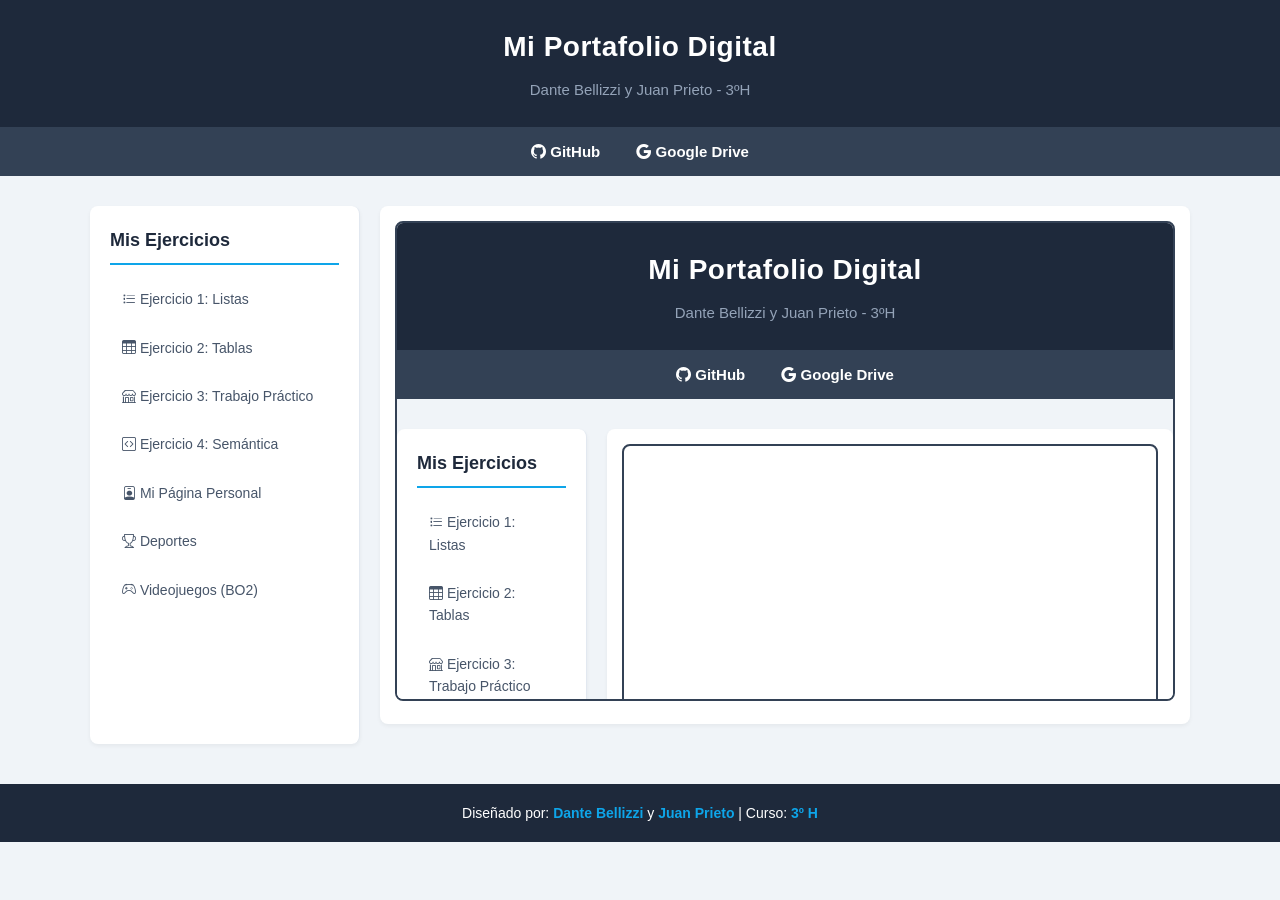
<file: mi_pagina/index.html>
<!DOCTYPE html>
<html lang="es">
<head>
    <meta charset="UTF-8">
    <meta name="viewport" content="width=device-width, initial-scale=1.0">
    <title>Mi Portafolio Digital - 3°H</title>
    <!-- Iconos de Bootstrap e Integración de CSS Externo -->
    <link rel="stylesheet" href="https://cdn.jsdelivr.net/npm/bootstrap-icons@1.11.3/font/bootstrap-icons.min.css">
    <link rel="stylesheet" href="css/estilos.css">
</head>
<body>

    <!-- Encabezado Principal -->
    <header>
        <h1>Mi Portafolio Digital</h1>
        <p>Dante Bellizzi y Juan Prieto - 3ºH</p>
    </header>

    <!-- Barra de Navegación -->
    <nav>
        <a href="https://github.com/Humanidades2026/Inform-tica" target="_blank">
            <i class="bi bi-github"></i> GitHub
        </a>
        <a href="https://drive.google.com/drive/folders/1Xgcanw8O7dKTSWCWfkYQDMkpa9wfxB5I" target="_blank">
            <i class="bi bi-google"></i> Google Drive
        </a>
    </nav>

    <!-- Contenedor Principal con Menú Lateral Flexbox y Visor Iframe -->
    <main class="flex-container">
       
        <!-- Menú Lateral -->
        <aside>
            <h3>Mis Ejercicios</h3>
            <ul>
                <li>
                    <a href="./pages/listas.html" target="visor">
                        <i class="bi bi-list-task"></i> Ejercicio 1: Listas
                    </a>
                </li>
                <li>
                    <a href="./pages/tabla1.html" target="visor">
                        <i class="bi bi-table"></i> Ejercicio 2: Tablas
                    </a>
                </li>
                <li>
                    <a href="./pages/tienda.html" target="visor">
                        <i class="bi bi-shop"></i> Ejercicio 3: Trabajo Práctico
                    </a>
                </li>
                <li>
                    <a href="./pages/semantica.html" target="visor">
                        <i class="bi bi-code-square"></i> Ejercicio 4: Semántica
                    </a>
                </li>
                <li>
                    <a href="./index.html" target="visor">
                        <i class="bi bi-person-badge"></i> Mi Página Personal
                    </a>
                </li>
                <li>
                    <a href="./pages/deportes.html" target="visor">
                        <i class="bi bi-trophy"></i> Deportes
                    </a>
                </li>
                <li>
                    <a href="./pages/videojuegos.html" target="visor">
                        <i class="bi bi-controller"></i> Videojuegos (BO2)
                    </a>
                </li>
            </ul>
        </aside>

        <!-- Sección del Visor (Iframe) -->
        <section class="visor-section">
            <iframe src="./index.html" name="visor" title="Visor de Ejercicios"></iframe>
        </section>

    </main>

    <!-- Pie de Página -->
    <footer>
        <p>Diseñado por: <span>Dante Bellizzi</span> y <span>Juan Prieto</span> | Curso: <span>3º H</span></p>
    </footer>

</body>
</html>
</file>
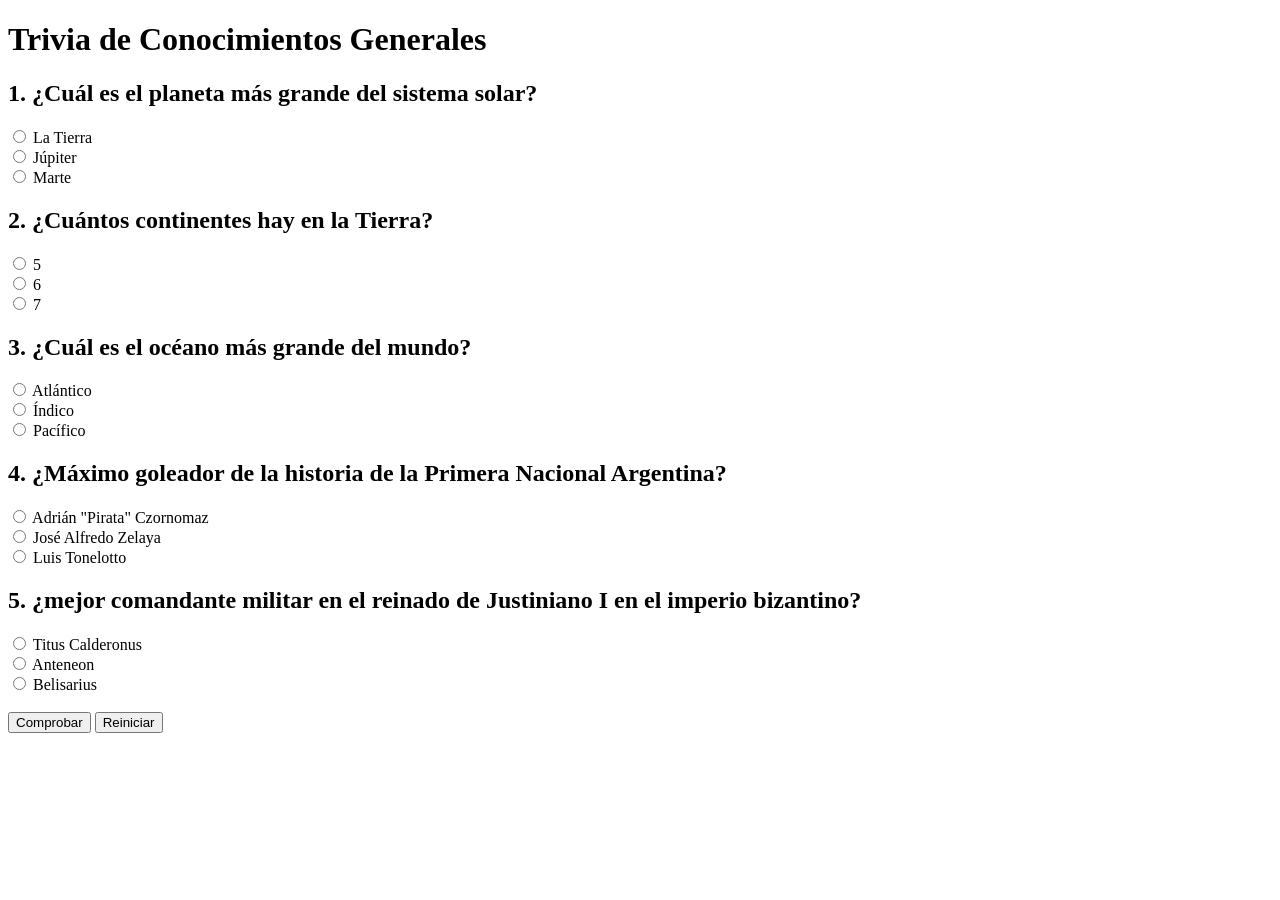
<file: javascript4.html>
<!DOCTYPE html>
<html lang="en">
<head>
    <meta charset="UTF-8">
    <meta name="viewport" content="width=device-width, initial-scale=1.0">
    <title>Document</title>
</head>
<body>
    <h1>Trivia de Conocimientos Generales</h1>
<h2>1. ¿Cuál es el planeta más grande del sistema solar?</h2>
<input type="radio" name="p1" value="a"> La Tierra<br>
<input type="radio" name="p1" value="b"> Júpiter<br>
<input type="radio" name="p1" value="c"> Marte<br>

<h2>2. ¿Cuántos continentes hay en la Tierra?</h2>
<input type="radio" name="p2" value="a"> 5<br>
<input type="radio" name="p2" value="b"> 6<br>
<input type="radio" name="p2" value="c"> 7<br>

<h2>3. ¿Cuál es el océano más grande del mundo?</h2>
<input type="radio" name="p3" value="a"> Atlántico<br>
<input type="radio" name="p3" value="b"> Índico<br>
<input type="radio" name="p3" value="c"> Pacífico<br>

<h2>4. ¿Máximo goleador de la historia de la Primera Nacional Argentina?</h2>
<input type="radio" name="p4" value="a"> Adrián "Pirata" Czornomaz<br>
<input type="radio" name="p4" value="b"> José Alfredo Zelaya<br>
<input type="radio" name="p4" value="c"> Luis Tonelotto<br>

<h2>5. ¿mejor comandante militar en el reinado de Justiniano I en el imperio bizantino?</h2>
<input type="radio" name="p5" value="a"> Titus Calderonus<br>
<input type="radio" name="p5" value="b"> Anteneon<br>
<input type="radio" name="p5" value="c"> Belisarius<br>

<br>
<button id="comprobar" type="button">Comprobar</button>
<button id="reiniciar" type="button">Reiniciar</button>
<p id="resultado"></p>
<script>
document.getElementById("comprobar").addEventListener("click", function() {
let puntaje = 0;
let p1 = document.querySelector('input[name="p1"]:checked');
let p2 = document.querySelector('input[name="p2"]:checked');
let p3 = document.querySelector('input[name="p3"]:checked');
let p4 = document.querySelector('input[name="p4"]:checked');
let p5 = document.querySelector('input[name="p5"]:checked');
if (!p1 || !p2 || !p3 || !p4 || !p5) {
document.getElementById("resultado").innerHTML =
"Debes responder las tres preguntas.";
return;
}
// Respuestas correctas
if (p1.value === "b") puntaje++;
if (p2.value === "c") puntaje++;
if (p3.value === "c") puntaje++;
if (p4.value === "a") puntaje++;
if (p5.value === "c") puntaje++;

let mensaje = "<h3>Resultado: " + puntaje + "/5 puntos</h3>";
    if (puntaje === 5) {
        mensaje += "¡Felicitaciones! Has respondido correctamente todas las preguntas.";
    } else if (puntaje === 2) {
        mensaje += "Buen intento. Solo te equivocaste en una pregunta.";
    } else {
        mensaje += "Te invito a intentarlo nuevamente.";
    }
    document.getElementById("resultado").innerHTML = mensaje;
    });
    document.getElementById("reiniciar").addEventListener("click", function() {
        let opciones = document.querySelectorAll('input[type="radio"]');
    for (let opcion of opciones) {
        opcion.checked = false;
    }
    document.getElementById("resultado").innerHTML = "";
    });
</script>
</body>
</html>
</file>
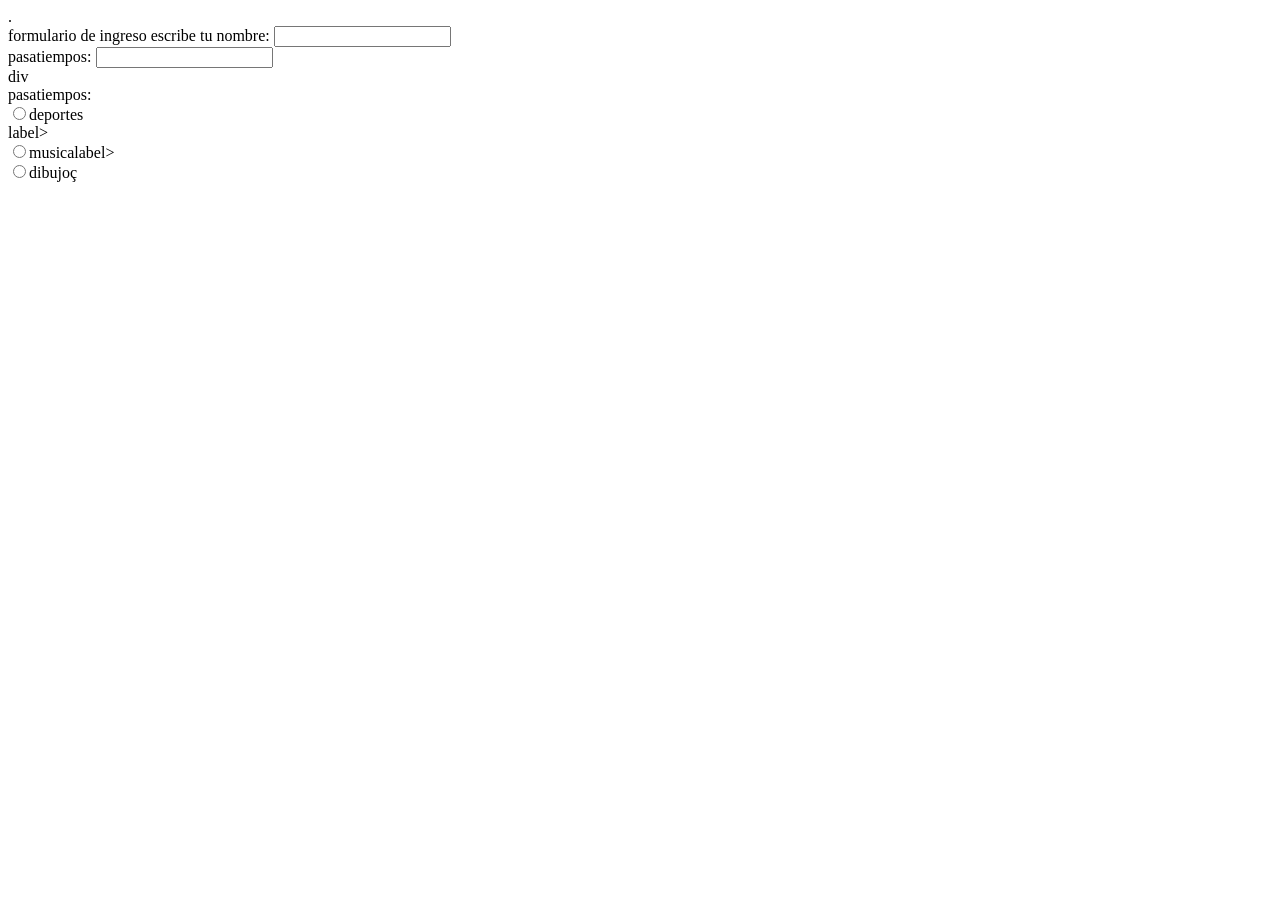
<file: pages/formulario.html>
<!DOCTYPE html>
<html lang="es">
<head>
    <meta charset="UTF-8">
    <meta name="viewport" content="width=device-width, initial-scale=1.0">
    <title>Document</title>
</head>
<body>
</html>.
   <form id="formulario"
 <h1>formulario de ingreso </h1>
</div>
  <label for="nombre"> escribe tu nombre:</label>
   <input type=" text" id="nombre" name="nombre">
</div>
<div>
<label for="edad" >pasatiempos:</label>
<input type="number" id="edad" name="edad">
</div>div
<div>
 <label for="p1">pasatiempos:</label><br>
 <input type="radio" name="p1" value="a">deportes</div>label><br>
 <input type="radio" name="p1" value="b">musica</div>label><br>
 <input type="radio" name="p1" value="c">dibujoç
</div>
</form>
</body>
</html>
</file>
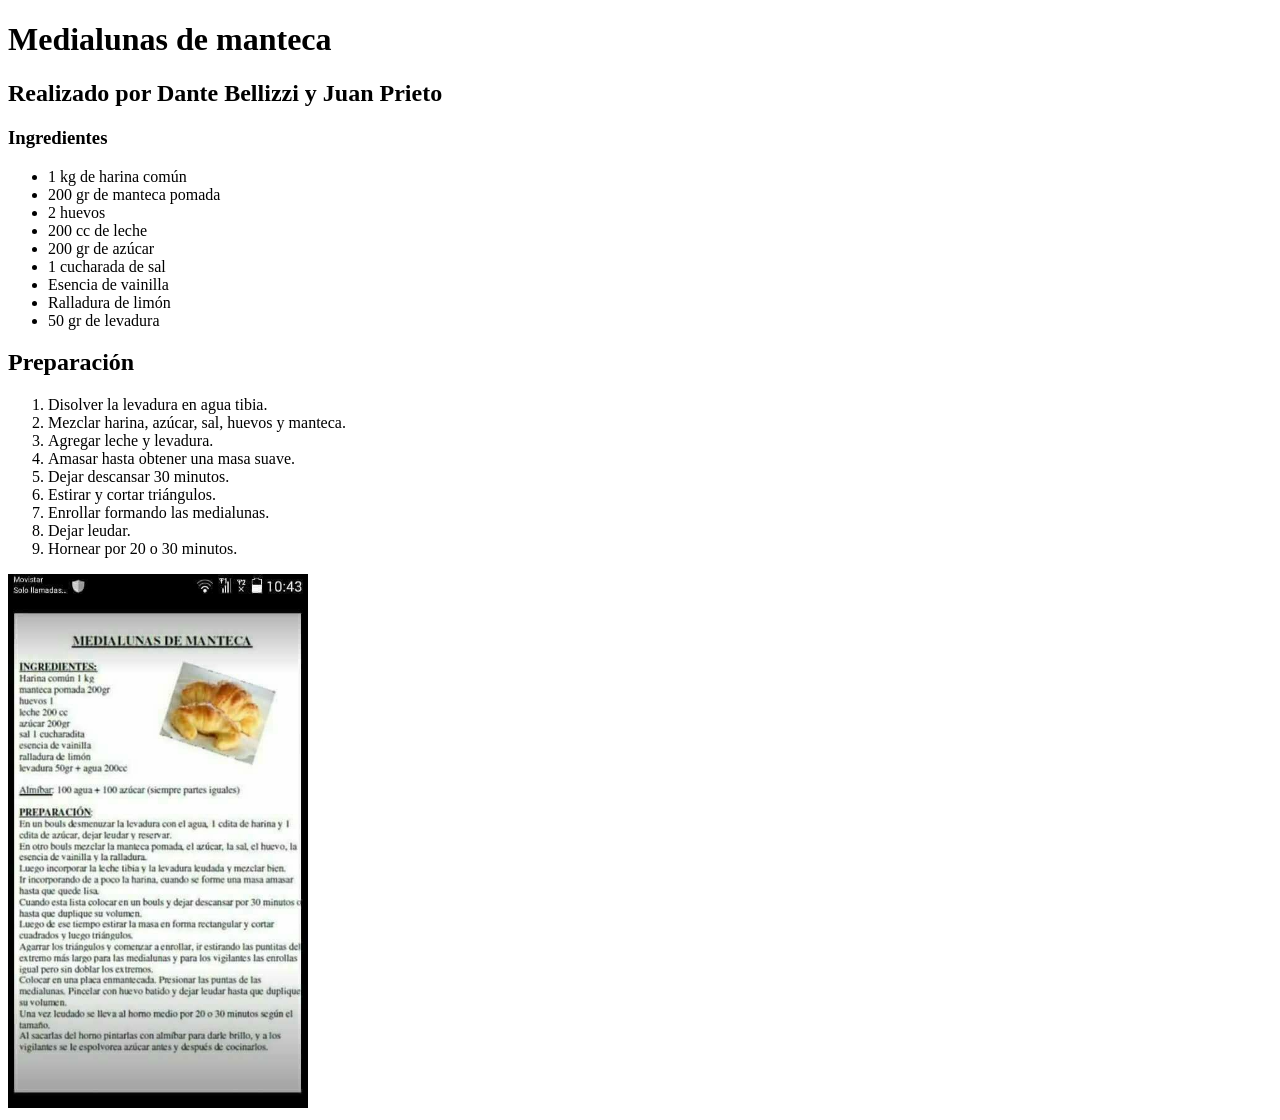
<file: pages/listas.html>
<!DOCTYPE html>
<html lang="es">
<head>
    <meta charset="UTF-8">
    <meta name="viewport" content="width=device-width, initial-scale=1.0">
    <title>Medialunas de manteca</title>
</head>
<body>

    <h1>Medialunas de manteca</h1>
    <h2> Realizado por Dante Bellizzi y Juan Prieto</h2>
    <h3>Ingredientes</h3>
    <ul>
        <li>1 kg de harina común</li>
        <li>200 gr de manteca pomada</li>
        <li>2 huevos</li>
        <li>200 cc de leche</li>
        <li>200 gr de azúcar</li>
        <li>1 cucharada de sal</li>
        <li>Esencia de vainilla</li>
        <li>Ralladura de limón</li>
        <li>50 gr de levadura</li>
    </ul>
    <h2>Preparación</h2>
    <ol>
        <li>Disolver la levadura en agua tibia.</li>
        <li>Mezclar harina, azúcar, sal, huevos y manteca.</li>
        <li>Agregar leche y levadura.</li>
        <li>Amasar hasta obtener una masa suave.</li>
        <li>Dejar descansar 30 minutos.</li>
        <li>Estirar y cortar triángulos.</li>
        <li>Enrollar formando las medialunas.</li>
        <li>Dejar leudar.</li>
        <li>Hornear por 20 o 30 minutos.</li>
    </ol>
    <img src="../img/recetas.jpg" alt="Medialunas de manteca" width="300">
</body>
</html>
</file>
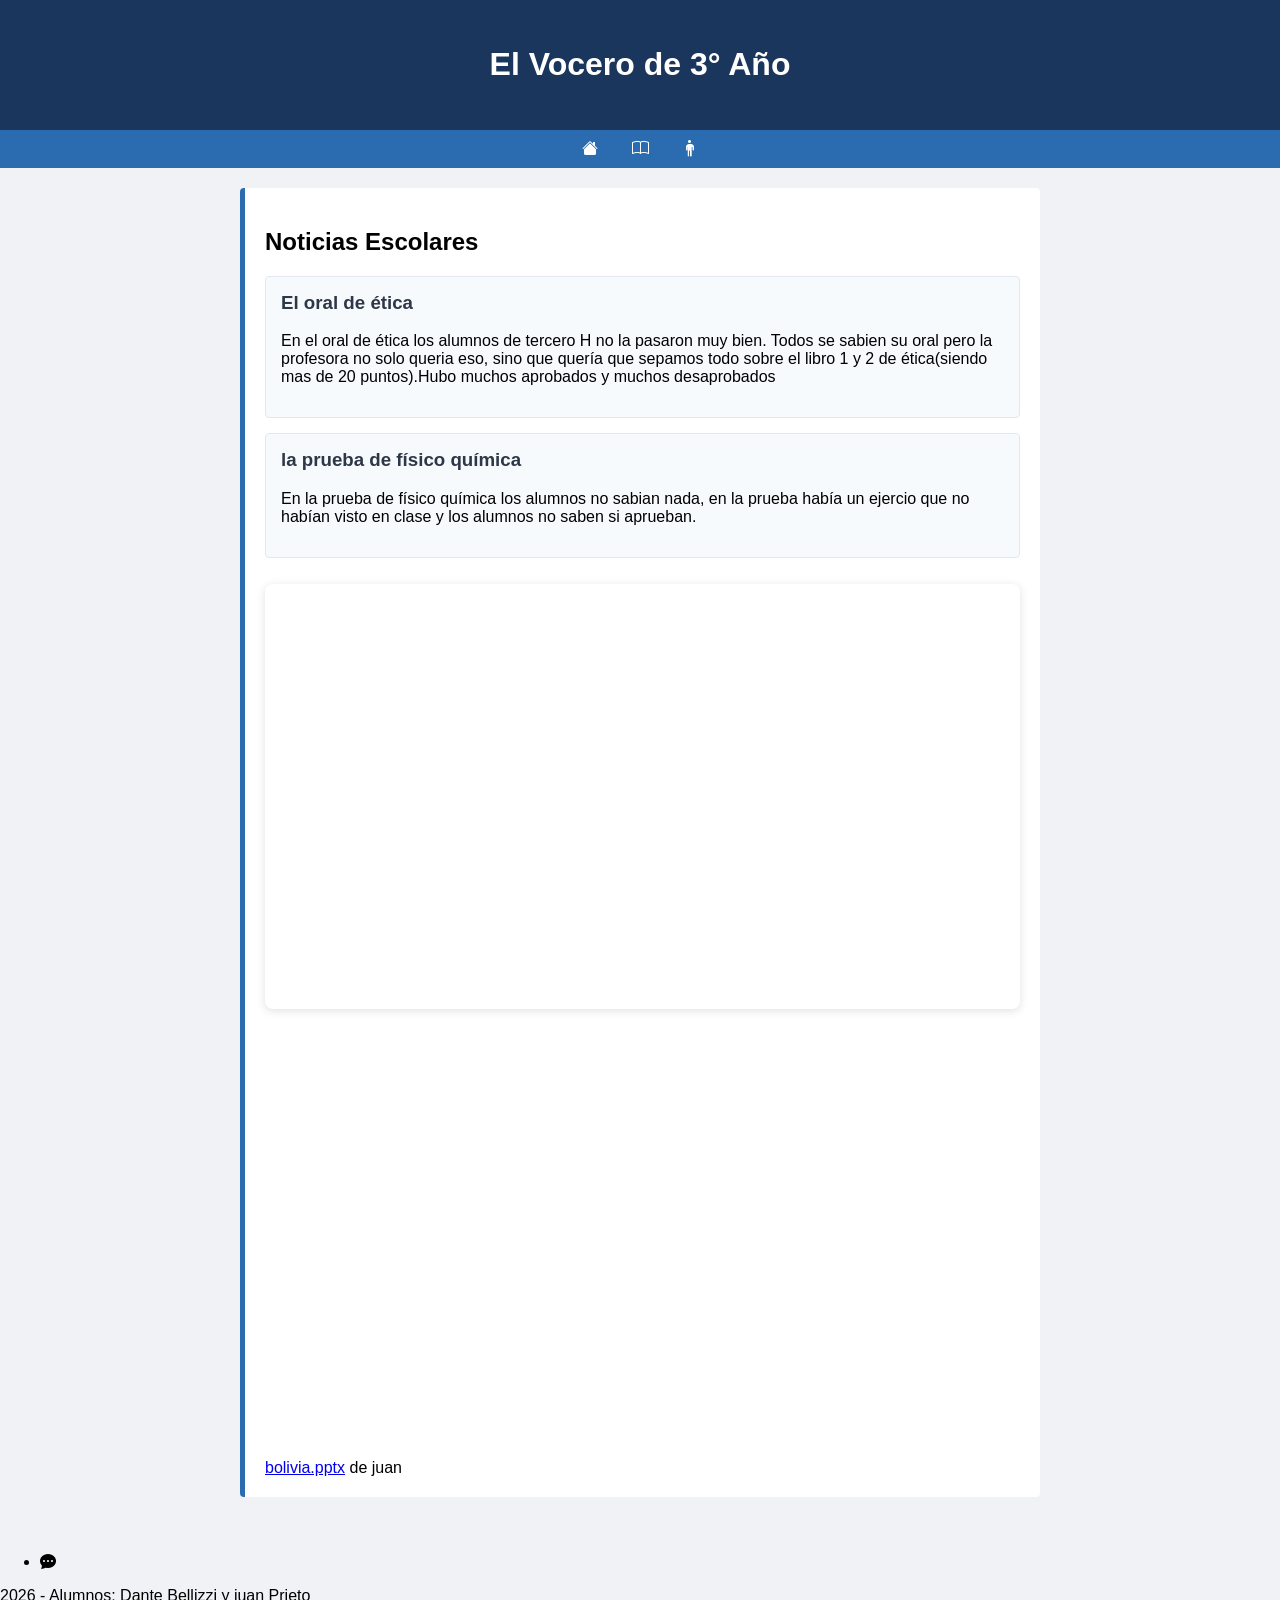
<file: pages/periodico.html>
<!DOCTYPE html>
<html lang="es">
<head>
    <meta charset="UTF-8">
    <meta name="viewport" content="width=device-width, initial-scale=1.0">
    <link rel="stylesheet" href="https://cdn.jsdelivr.net/npm/bootstrap-icons@1.13.1/font/bootstrap-icons.min.css">
    <title>Document</title>
    <style>
     /* Estilos generales para el cuerpo de la página */
     body {
            font-family: 'Segoe UI', Tahoma, Geneva, Verdana, sans-serif;
            margin: 0;
            padding: 0;
            background-color: #f0f2f5;
        }     
        /* Estilo para el encabezado principal */
        header {
            background-color: #1a365d;
            color: white;
            text-align: center;
            padding: 25px;
        }
        /* Estilo para la barra de navegación */
        nav {
            background-color: #2b6cb0;
            padding: 10px;
        }
        nav ul {
            list-style-type: none;
            margin: 0;
            padding: 0;
            text-align: center;
        }
        nav ul li {
            display: inline;
            margin: 0 15px;
        }
        nav ul li a {
            color: white;
            text-decoration: none;
            font-weight: bold;
        }
        /* Estilo para el contenedor del contenido principal */
         main {
            padding: 20px;
            max-width: 800px;
            margin: 0 auto;
        }
        /* Estilo para las secciones temáticas */
        section {
            background-color: #ffffff;
            border-left: 5px solid #2b6cb0;
            padding: 20px;
            margin-bottom: 20px;
            border-radius: 4px;
        /* Estilo para los artículos o noticias individuales */
        article {
            background-color: #f7fafc;
            border: 1px solid #e2e8f0;
            padding: 15px;
            margin-top: 15px;
            border-radius: 4px;
        }
        article h3 {
            color: #2d3748;
            margin-top: 0;
        }
        /* Estilo para el pie de página */
        footer {
            background-color: #1a365d;
            color: white;
            text-align: center;
            padding: 15px;
            position: relative;
            bottom: 0;
            width: 100%;
        }
</style>
</head>
<body>

    <header>
        <h1>El Vocero de 3° Año</h1>
    </header>

    <nav>
        <ul>
            <li><a href="#"><i class="bi bi-house-fill"></i></a></li>
            <li><a href="#"><i class="bi bi-book"></i></a></li>
            <li><a href="#"><i class="bi bi-person-standing"></i></a></li>
        </ul>
    </nav>
    <main>
        <section>
            <h2>Noticias Escolares</h2>

            <article>
                <h3>El oral de ética</h3>
                <p>En el oral de ética los alumnos de tercero H no la pasaron muy bien. Todos se sabien su oral pero la profesora no solo queria eso, sino que quería que sepamos todo sobre el libro 1 y 2 de ética(siendo mas de 20 puntos).Hubo muchos aprobados y muchos desaprobados
                </p>
            </article>

            <article>
                <h3>la prueba de físico química</h3>
                <p>En la prueba de físico química los alumnos no sabian nada, en la prueba había un ejercio que no habían visto en clase y los alumnos no saben si aprueban.</p>
            </article>
            <div style="position: relative; width: 100%; height: 0; padding-top: 56.2500%;
 padding-bottom: 0; box-shadow: 0 2px 8px 0 rgba(63,69,81,0.16); margin-top: 1.6em; margin-bottom: 0.9em; overflow: hidden;
 border-radius: 8px; will-change: transform;">
  <iframe loading="lazy" style="position: absolute; width: 100%; height: 100%; top: 0; left: 0; border: none; padding: 0;margin: 0;"
    src="https://www.canva.com/design/DAHNPiJVB74/vAyFVST-ECJ5koIRskGQnQ/view?embed" allowfullscreen="allowfullscreen" allow="fullscreen">
  </iframe>
</div>
<a href="https:&#x2F;&#x2F;www.canva.com&#x2F;design&#x2F;DAHNPiJVB74&#x2F;vAyFVST-ECJ5koIRskGQnQ&#x2F;view?utm_content=DAHNPiJVB74&amp;utm_campaign=designshare&amp;utm_medium=embeds&amp;utm_source=link" target="_blank" rel="noopener">
    bolivia.pptx</a> de juan

<iframe src="https://www.google.com/maps/embed?pb=!1m18!1m12!1m3!1d1267.4991738287083!2d-58.42842310718258!3d-34.626894770383586!2m3!1f0!2f0!3f0!3m2!1i1024!2i768!4f13.1!3m3!1m2!1s0x95bcca526a4877df%3A0x92fbbba5ce6407d9!2sEscuelas%20P%C3%ADas%20Colegio%20Calasanz!5e1!3m2!1ses-419!2sar!4v1783019639628!5m2!1ses-419!2sar" width="600" height="450" style="border:0;" allowfullscreen="" loading="lazy" referrerpolicy="strict-origin-when-cross-origin"></iframe>
        </section>
    </main>
<footer>
    <ul>
        <li><i class="bi bi-chat-dots-fill"></i></li>
    </ul>
    <p> 2026 - Alumnos: Dante Bellizzi y juan Prieto</p>
</footer>

</body>
</html>
</file>
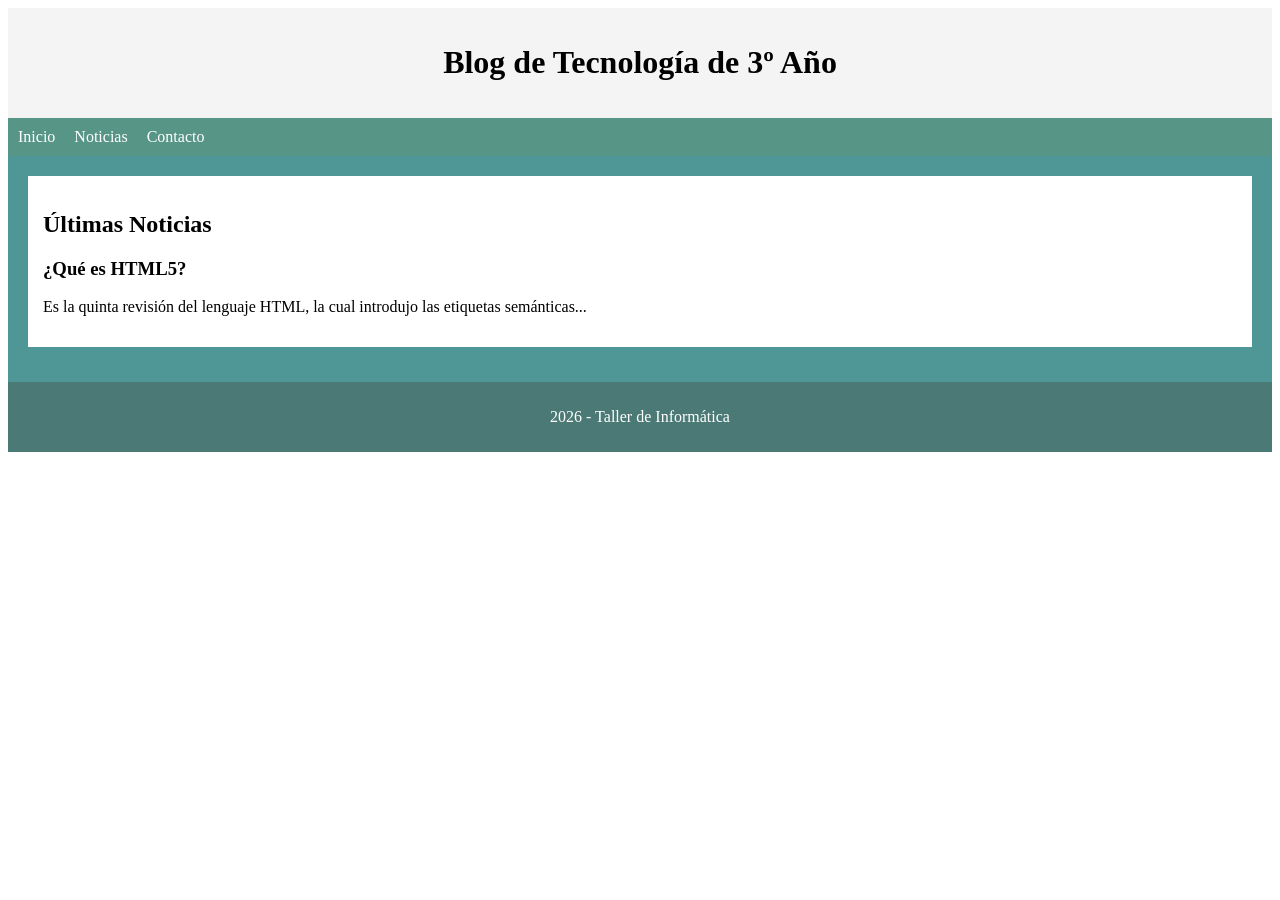
<file: pages/semantica.html>
<!DOCTYPE html>
<html lang="es">
<head>
    <meta charset="UTF-8">
    <meta name="viewport" content="width=device-width, initial-scale=1.0">
    <title>Document</title>
    <style>
        header { background-color: #f4f4f4; padding: 15px; text-align: center; }
        nav { background-color: #579686; padding: 10px; }
        nav a { color: white; margin-right: 15px; text-decoration: none; }
        main { background-color: #4f9696; padding: 20px; }
        section { background-color: #ffffff; padding: 15px; margin-bottom: 15px; }
        footer { background-color: #4b7a76; color: white; text-align: center; padding: 10px; }
    </style>
</head>
<body>
    <header>
            <h1>Blog de Tecnología de 3º Año</h1>
        </header>

        <nav>
        <a href="#">Inicio</a>
        <a href="#">Noticias</a>
        <a href="#">Contacto</a>
        </nav>

        <main>
            <section>
                <h2>Últimas Noticias</h2>
                 <article>
                  <h3>¿Qué es HTML5?</h3>
                 <p>Es la quinta revisión del lenguaje HTML, la cual introdujo las
        etiquetas semánticas...</p>
                 </article>
          </section>
        </main>
        
        <footer>
        <p>2026 - Taller de Informática</p>
        </footer>  
</body>
</html>
</file>
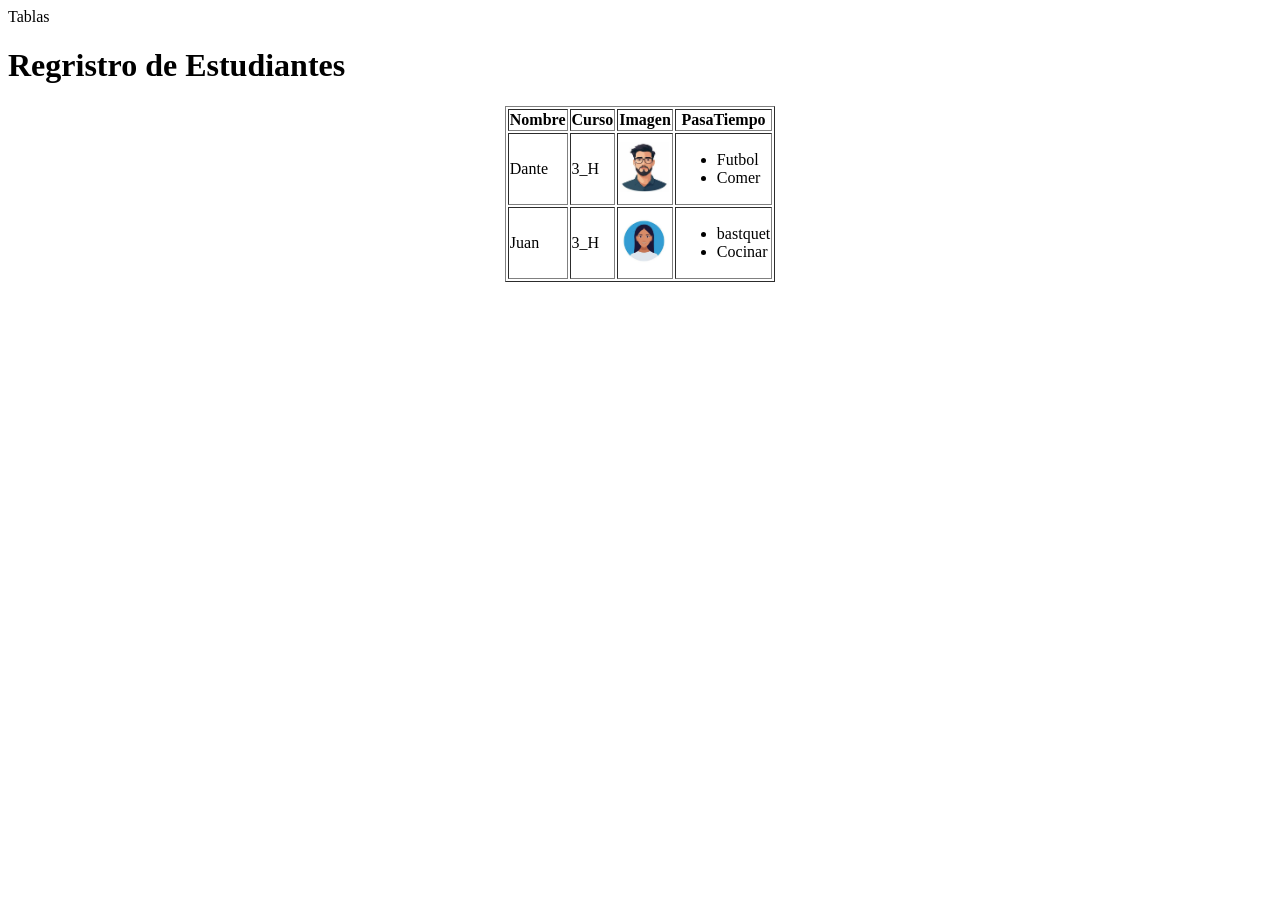
<file: pages/tabla1.html>
<!DOCTYPE html>
<html lang="es">
<head>
    <meta charset="UTF-8">
    <meta http-equiv="X-UA-Compatible" content="IE=edge">
    <meta name="viewport" content="width=device-width, initial-scale=1.0"
    <title>Tablas</title>
</head>
<body>
    <h1>Regristro de Estudiantes</h1>
    <table border="1"align="center">
        <tr>
            <th>Nombre</th>
            <th>Curso</th>
            <th>Imagen</th>
            <th>PasaTiempo</th>
            </tr>
        <tr>
            <td>Dante</td>
            <td>3_H</td>
            <td>
                <image src="../img/avatar_masculino.jpg" alt="Avatar" width="50">

            </td>
            <td>
               <ul>
                <li>Futbol</li>
                <li>Comer</li>
               </ul>
            </td>
        </tr>
        <tr>
            <td>Juan</td>
            <td>3_H</td>
            <td>
                <image src="../img/avatar_femenino.jpg" alt="Avatar" width="50">
            </td>
            <td>
               <ul>
                <li>bastquet</li>
                <li>Cocinar</li>
               </ul>
            </td>
        </tr>
    </table>
</body>
</html>
</file>
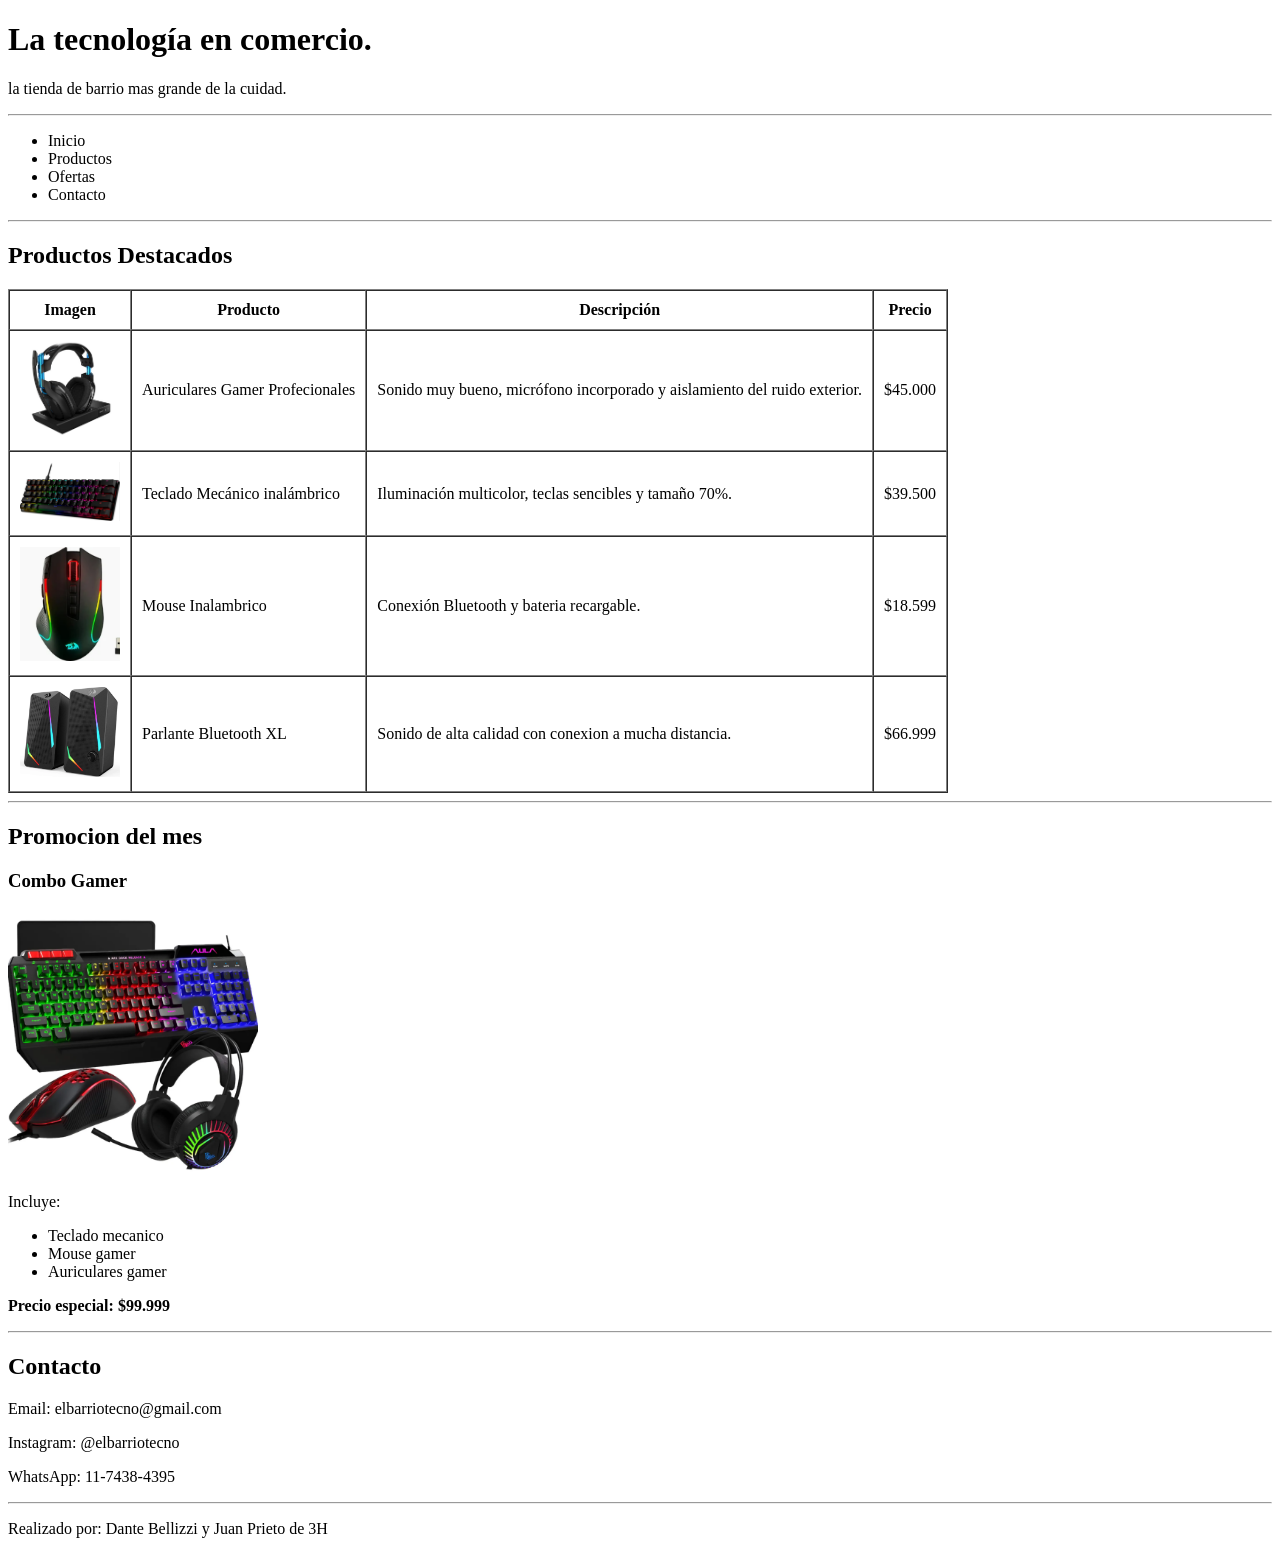
<file: pages/tienda.html>
<!DOCTYPE html>
<html lang="es">
<head>
    <meta charset="UTF-8">
    <meta name="viewport" content="width=device-width, initial-scale=1.0">
    <title>La tecnologia en comercio</title>
</head>
<body>

    <header>
        <h1>La tecnología en comercio.</h1>
        <p>la tienda de barrio mas grande de la cuidad.</p>
    </header>
    <hr>

    
   
    <ul>
        <li>Inicio</li>
        <li>Productos</li>
        <li>Ofertas</li>
        <li>Contacto</li>
    </ul>
    
    <hr>

    <section>
        <h2>Productos Destacados</h2>
        <table border="1" cellpadding="10" cellspacing="0">
            <thead>
                <tr>
                    <th>Imagen</th>
                    <th>Producto</th>
                    <th>Descripción</th>
                    <th>Precio</th>
                </tr>
            </thead>
            <tbody>
                <tr>
                    <td><img src="../img/auriculares.jpg" alt="Auriculares Gamer" width="100"></td>
                    <td>Auriculares Gamer Profecionales</td>
                    <td>Sonido muy bueno, micrófono incorporado y aislamiento del ruido exterior.</td>
                    <td>$45.000</td>
                </tr>
                <tr>
                    <td><img src="../img/teclado.png" alt="Teclado Mecánico" width="100"></td>
                    <td>Teclado Mecánico inalámbrico</td>
                    <td>Iluminación multicolor, teclas sencibles y tamaño 70%.</td>
                    <td>$39.500</td>
                </tr>
                <tr>
                    <td><img src="../img/mouse.png" alt="Mouse Inalámbrico" width="100"></td>
                    <td>Mouse Inalambrico</td>
                    <td>Conexión Bluetooth y bateria recargable.</td>
                    <td>$18.599</td>
                </tr>
                <tr>
                    <td><img src="../img/parlante.png" alt="Parlante Bluetooth" width="100"></td>
                    <td>Parlante Bluetooth XL</td>
                    <td>Sonido de alta calidad con conexion a mucha distancia.</td>
                    <td>$66.999</td>
                </tr>
            </tbody>
        </table>
    </section>
    <hr>

    <section>
        <h2>Promocion del mes</h2>
        <h3>Combo Gamer</h3>
        <img src="../img/combo_gamer.png" alt="Combo Gamer" width="250">
        
        <p>Incluye:</p>
        <ul>
            <li>Teclado mecanico</li>
            <li>Mouse gamer</li>
            <li>Auriculares gamer</li>
        </ul>
        <p><strong>Precio especial: $99.999</strong></p>
    </section>
    <hr>

    <section>
        <h2>Contacto</h2>
        <p>Email: elbarriotecno@gmail.com</p>
        <p>Instagram: @elbarriotecno</p>
        <p>WhatsApp: 11-7438-4395</p>
    </section>
    <hr>

    <footer>
        <p>Realizado por: Dante Bellizzi y Juan Prieto de 3H</p>
    </footer>

</body>
</html>
</file>
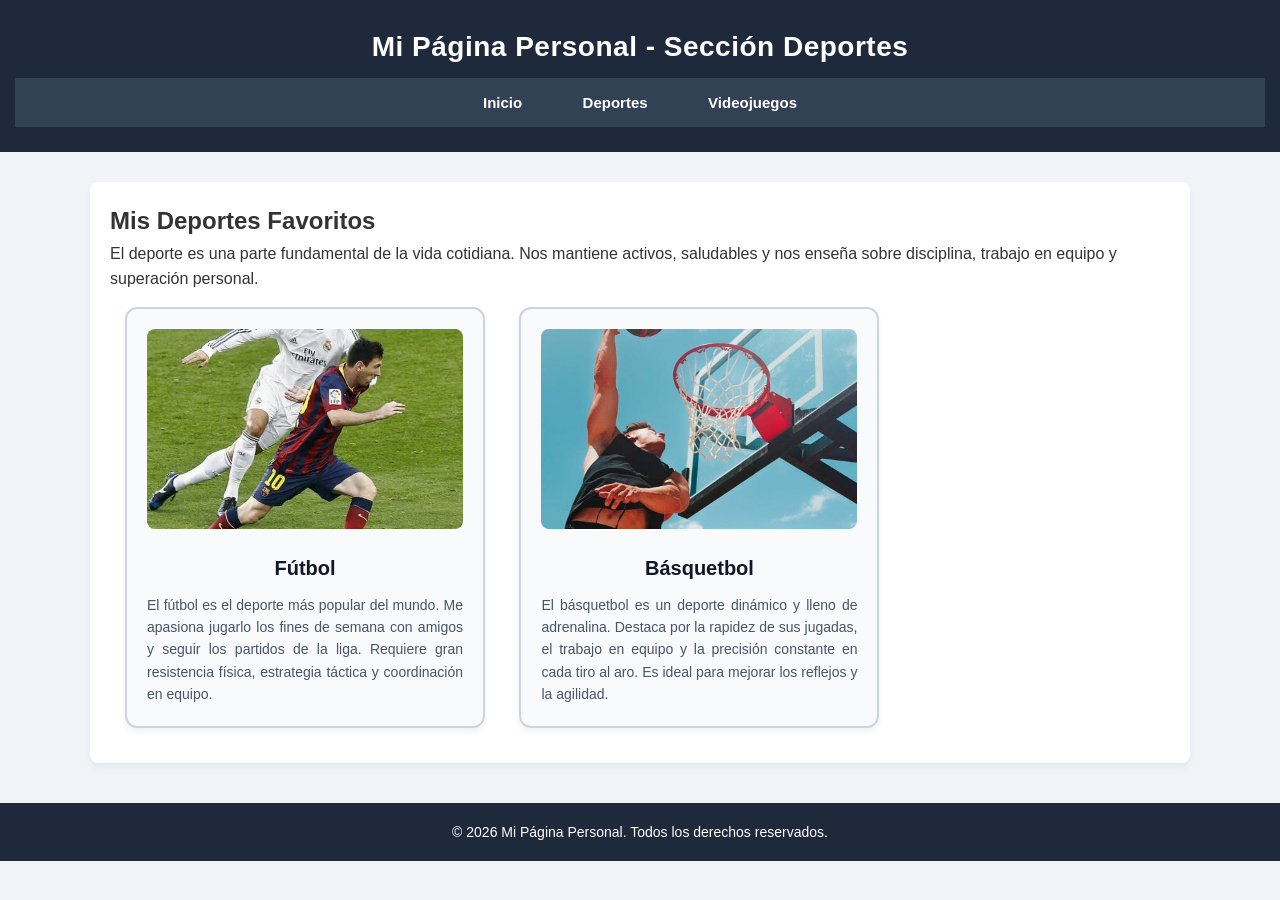
<file: mi_pagina/pages/deportes.html>
<!DOCTYPE html>
<html lang="es">
<head>
    <meta charset="UTF-8">
    <meta name="viewport" content="width=device-width, initial-scale=1.0">
    <title>Deportes - Mi Página Personal</title>
    <link rel="stylesheet" href="../css/estilos.css">
</head>
<body>
    <header>
        <h1>Mi Página Personal - Sección Deportes</h1>
        <nav>
            <ul>
                <li><a href="../index.html">Inicio</a></li>
                <li><a href="deportes.html">Deportes</a></li>
                <li><a href="videojuegos.html">Videojuegos</a></li>
            </ul>
        </nav>
    </header>

    <main>
        <h2>Mis Deportes Favoritos</h2>
        <p>El deporte es una parte fundamental de la vida cotidiana. Nos mantiene activos, saludables y nos enseña sobre disciplina, trabajo en equipo y superación personal.</p>

        <!-- Card 1: Fútbol -->
        <div class="card">
            <img src="../img/futbol.jpg" alt="Fútbol">
            <h3>Fútbol</h3>
            <p>El fútbol es el deporte más popular del mundo. Me apasiona jugarlo los fines de semana con amigos y seguir los partidos de la liga. Requiere gran resistencia física, estrategia táctica y coordinación en equipo.</p>
        </div>

        <!-- Card 2: Básquetbol -->
        <div class="card">
            <img src="../img/basket.jpg" alt="Básquetbol">
            <h3>Básquetbol</h3>
            <p>El básquetbol es un deporte dinámico y lleno de adrenalina. Destaca por la rapidez de sus jugadas, el trabajo en equipo y la precisión constante en cada tiro al aro. Es ideal para mejorar los reflejos y la agilidad.</p>
        </div>
    </main>

    <footer>
        <p>&copy; 2026 Mi Página Personal. Todos los derechos reservados.</p>
    </footer>
</body>
</html>
</file>
<file: mi_pagina/css/estilos.css>
/* ==========================================================================
   HOJA DE ESTILOS CSS UNIFICADA - PORTAFOLIO Y SITIO WEB PERSONAL
   Autores: Dante Bellizzi y Juan Prieto - 3º H
   ========================================================================== */

/* 1. Reset básico y configuración general */
* {
    box-sizing: border-box;
    margin: 0;
    padding: 0;
}

body {
    font-family: 'Segoe UI', Arial, Tahoma, Geneva, Verdana, sans-serif;
    background-color: #f0f4f8;
    color: #333333;
    line-height: 1.6;
}

/* 2. Encabezado principal (Header) */
header {
    background-color: #1e293b;
    color: #ffffff;
    text-align: center;
    padding: 25px 15px;
}

header h1 {
    margin-bottom: 8px;
    font-size: 28px;
    letter-spacing: 0.5px;
}

header p {
    color: #94a3b8;
    font-size: 15px;
}

/* 3. Barra de Navegación (Nav) */
nav {
    background-color: #334155;
    text-align: center;
    padding: 12px;
}

nav ul {
    list-style-type: none;
    margin: 0;
    padding: 0;
}

nav ul li {
    display: inline-block;
    margin: 0 12px;
}

nav a, nav ul li a {
    color: #ffffff;
    text-decoration: none;
    font-weight: bold;
    font-size: 15px;
    padding: 8px 16px;
    border-radius: 4px;
    transition: background-color 0.3s ease, color 0.3s ease;
}

nav a:hover, nav ul li a:hover {
    background-color: #0ea5e9;
    color: #ffffff;
}

/* 4. Contenido Principal y Layout Flexbox (Portafolio) */
main {
    max-width: 1100px;
    margin: 30px auto;
    padding: 20px;
    background-color: #ffffff;
    border-radius: 8px;
    box-shadow: 0 4px 6px rgba(0, 0, 0, 0.05);
}

main.flex-container {
    display: flex;
    gap: 20px;
    min-height: 480px;
    padding: 0;
    background-color: transparent;
    box-shadow: none;
}

/* Menú lateral (Aside) */
aside {
    width: 25%;
    background-color: #ffffff;
    padding: 20px;
    border-radius: 8px;
    border-right: 1px solid #e2e8f0;
    box-shadow: 0 2px 4px rgba(0,0,0,0.05);
}

aside h3 {
    color: #1e293b;
    border-bottom: 2px solid #0ea5e9;
    padding-bottom: 8px;
    margin-bottom: 15px;
    font-size: 18px;
}

aside ul {
    list-style-type: none;
}

aside li {
    margin: 10px 0;
}

aside a {
    color: #475569;
    text-decoration: none;
    display: block;
    padding: 8px 12px;
    border-radius: 6px;
    font-size: 14px;
    transition: all 0.2s ease;
}

aside a:hover {
    background-color: #f1f5f9;
    color: #0ea5e9;
    padding-left: 16px;
}

/* Sección Visor Iframe */
section.visor-section {
    width: 75%;
    background-color: #ffffff;
    padding: 15px;
    border-radius: 8px;
    box-shadow: 0 2px 4px rgba(0,0,0,0.05);
}

iframe {
    width: 100%;
    height: 480px;
    border: 2px solid #334155;
    background-color: #ffffff;
    border-radius: 8px;
}

/* 5. Secciones y Artículos (Noticias / Semántica) */
section {
    background-color: #ffffff;
    padding: 20px;
    margin-bottom: 20px;
    border-radius: 6px;
}

section h2 {
    color: #1e293b;
    border-left: 5px solid #0ea5e9;
    padding-left: 12px;
    margin-bottom: 15px;
}

article {
    background-color: #f8fafc;
    border: 1px solid #e2e8f0;
    padding: 18px;
    margin-top: 15px;
    border-radius: 6px;
}

article h3 {
    color: #1e293b;
    margin-bottom: 8px;
}

/* 6. Estilos de Cards (Modelo de Cajas para Deportes y Videojuegos) */
.card {
    width: 360px;
    display: inline-block;
    vertical-align: top;
    margin: 15px;
    padding: 20px;
    border: 2px solid #cbd5e1;
    border-radius: 12px;
    background-color: #f9fafb;
    text-align: center;
    box-shadow: 0 4px 6px rgba(0,0,0,0.05);
    transition: transform 0.2s ease, box-shadow 0.2s ease;
}

.card:hover {
    transform: translateY(-5px);
    box-shadow: 0 8px 12px rgba(0,0,0,0.1);
}

.card img {
    width: 100%;
    height: 200px;
    object-fit: cover;
    border-radius: 8px;
}

.card h3 {
    color: #0f172a;
    margin: 15px 0 10px 0;
    font-size: 20px;
}

.card p {
    text-align: justify;
    font-size: 14px;
    color: #475569;
}

/* 7. Tablas estilizadas (Ejercicios de Registro y Tienda) */
table {
    width: 100%;
    border-collapse: collapse;
    margin: 20px 0;
    background-color: #ffffff;
}

table, th, td {
    border: 1px solid #cbd5e1;
}

th {
    background-color: #1e293b;
    color: #ffffff;
    padding: 12px;
    text-align: center;
}

td {
    padding: 10px;
    text-align: center;
    vertical-align: middle;
}

tr:nth-child(even) {
    background-color: #f8fafc;
}

/* 8. Pie de página (Footer) */
footer {
    background-color: #1e293b;
    color: #ffffff;
    text-align: center;
    padding: 18px;
    margin-top: 40px;
    clear: both;
    font-size: 14px;
}

footer span {
    color: #0ea5e9;
    font-weight: bold;
}
</file>
